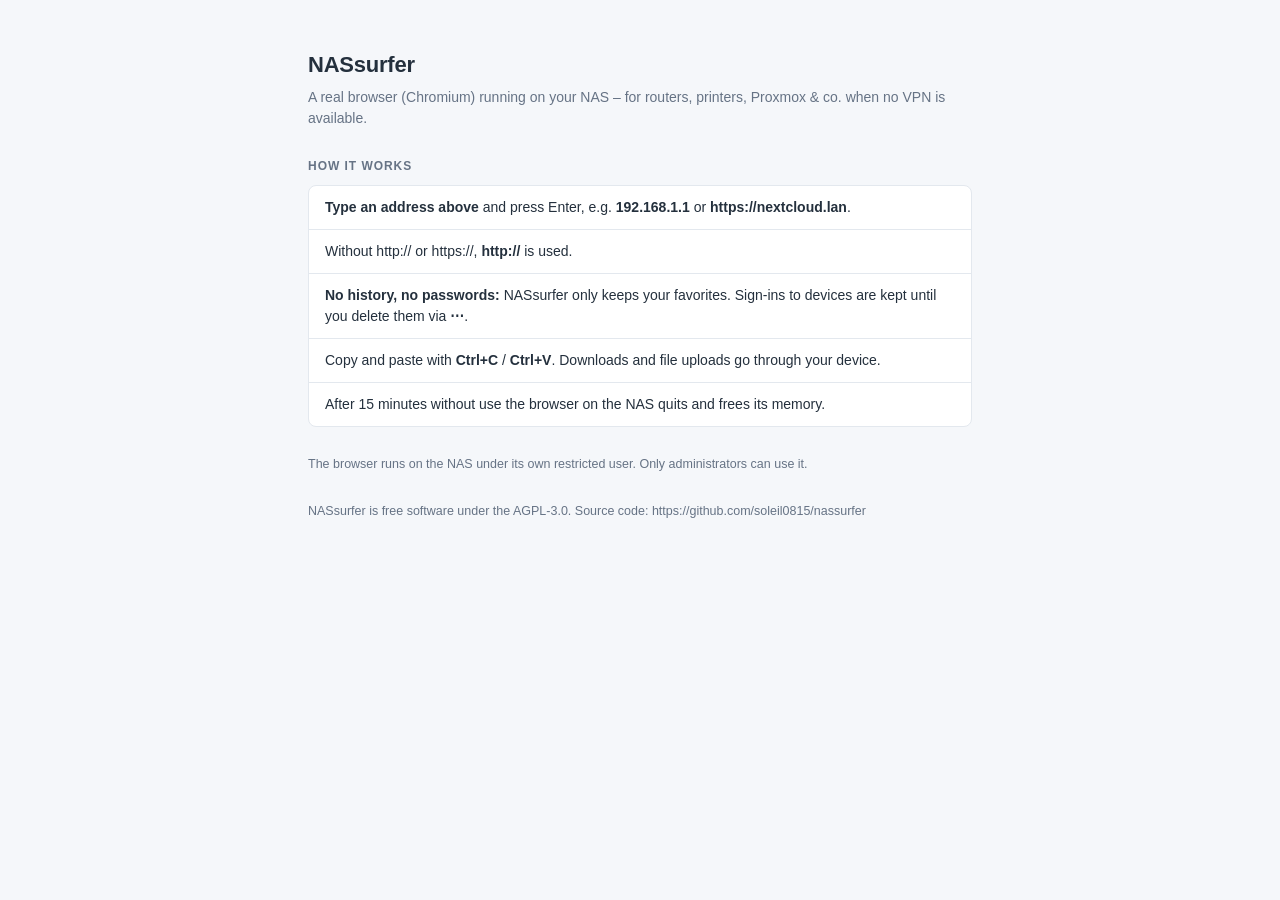
<file: package/ui/start.html>
<!doctype html>
<html lang="de">
<head>
<meta charset="utf-8">
<meta http-equiv="Content-Security-Policy" content="default-src 'none'; style-src 'unsafe-inline'; script-src 'unsafe-inline'; img-src data:">
<title>NASsurfer</title>
<style>
  :root { --ink:#24303d; --muted:#667385; --line:#e3e8ee; --accent:#1f6fd1; --bg:#f5f7fa; }
  * { box-sizing:border-box; }
  body { margin:0; font:14px/1.5 -apple-system,"Segoe UI",Roboto,"Helvetica Neue",sans-serif; color:var(--ink); background:var(--bg); }
  main { max-width:720px; margin:0 auto; padding:48px 28px; }
  h1 { font-size:22px; font-weight:600; margin:0 0 6px; letter-spacing:-.01em; }
  .lead { color:var(--muted); margin:0 0 28px; }
  h2 { font-size:12px; text-transform:uppercase; letter-spacing:.08em; color:var(--muted); margin:28px 0 10px; font-weight:600; }
  ul { list-style:none; margin:0; padding:0; background:#fff; border:1px solid var(--line); border-radius:8px; overflow:hidden; }
  li + li { border-top:1px solid var(--line); }
  button.link { all:unset; display:block; width:100%; padding:11px 16px; cursor:pointer; color:var(--accent); word-break:break-all; }
  button.link:hover, button.link:focus-visible { background:#eef4fc; outline:none; }
  .row { display:flex; align-items:center; }
  .row button.link { flex:1; }
  .row .t { color:var(--ink); font-weight:500; }
  .row .u { color:var(--muted); font-size:12px; margin-left:8px; }
  button.del { all:unset; cursor:pointer; padding:11px 14px; color:var(--muted); }
  button.del:hover, button.del:focus-visible { color:#c0392b; background:#fbeeee; }
  .tips li { padding:11px 16px; color:var(--ink); }
  .tips b { font-weight:600; }
  .note { margin-top:28px; font-size:12.5px; color:var(--muted); }
</style>
</head>
<body>
<main>
  <h1 id="h">NASsurfer</h1>
  <p class="lead" id="lead"></p>
  <section id="favBox" hidden>
    <h2 id="favH"></h2>
    <ul id="favs"></ul>
  </section>

  <h2 id="tipsH"></h2>
  <ul class="tips" id="tips"></ul>
  <p class="note" id="note"></p>
  <p class="note" id="src">NASsurfer · AGPL-3.0 · https://github.com/soleil0815/nassurfer</p>
</main>
<script>
(function () {
  function readData() {
    try { return JSON.parse(decodeURIComponent(location.hash.slice(1))) || {}; } catch (e) { return {}; }
  }
  var data = readData();
  var de = /^(ger|deu|de)/.test(String(data.lang || ""));
  var t = de ? {
    lead: "Ein echter Browser (Chromium), der auf deiner NAS läuft – für Router, Drucker, Proxmox & Co., wenn gerade kein VPN geht.",
    tips: "So geht's", fav: "Favoriten", del: "Aus Favoriten entfernen",
    tip: [
      "<b>Adresse oben eingeben</b> und Enter drücken, z. B. <b>192.168.1.1</b> oder <b>https://nextcloud.lan</b>.",
      "Ohne http:// oder https:// wird <b>http://</b> verwendet.",
      "<b>Kein Verlauf, keine Passwörter:</b> NASsurfer merkt sich nur deine Favoriten. Anmeldungen bei Geräten bleiben, bis du sie über <b>⋯</b> löschst.",
      "Kopieren und Einfügen mit <b>Strg+C</b> / <b>Strg+V</b>. Downloads und Datei-Uploads laufen über dein Gerät.",
      "Nach 15 Minuten ohne Nutzung beendet sich der Browser auf der NAS und gibt den Speicher frei."
    ],
    note: "Der Browser läuft auf der NAS unter einem eigenen, eingeschränkten Benutzer. Nur Administratoren können ihn verwenden.",
    src: "NASsurfer ist freie Software unter der AGPL-3.0. Quellcode: https://github.com/soleil0815/nassurfer"
  } : {
    lead: "A real browser (Chromium) running on your NAS – for routers, printers, Proxmox & co. when no VPN is available.",
    tips: "How it works", fav: "Favorites", del: "Remove from favorites",
    tip: [
      "<b>Type an address above</b> and press Enter, e.g. <b>192.168.1.1</b> or <b>https://nextcloud.lan</b>.",
      "Without http:// or https://, <b>http://</b> is used.",
      "<b>No history, no passwords:</b> NASsurfer only keeps your favorites. Sign-ins to devices are kept until you delete them via <b>⋯</b>.",
      "Copy and paste with <b>Ctrl+C</b> / <b>Ctrl+V</b>. Downloads and file uploads go through your device.",
      "After 15 minutes without use the browser on the NAS quits and frees its memory."
    ],
    note: "The browser runs on the NAS under its own restricted user. Only administrators can use it.",
    src: "NASsurfer is free software under the AGPL-3.0. Source code: https://github.com/soleil0815/nassurfer"
  };
  document.documentElement.lang = de ? "de" : "en";
  document.getElementById("lead").textContent = t.lead;
  document.getElementById("favH").textContent = t.fav;
  document.getElementById("tipsH").textContent = t.tips;
  document.getElementById("note").textContent = t.note;
  document.getElementById("src").textContent = t.src;
  var tips = document.getElementById("tips");
  t.tip.forEach(function (h) { var li = document.createElement("li"); li.innerHTML = h; tips.appendChild(li); });

  // Favoriten: das Fenster ändert nur den Teil nach '#',
  // deshalb bei jeder Änderung neu aufbauen.
  function renderLists() {
    data = readData();
    document.getElementById("favBox").hidden = true;
    document.getElementById("favs").textContent = "";
    var favs = Array.isArray(data.favs) ? data.favs.filter(function (f) { return f && typeof f.url === "string" && /^https?:\/\//i.test(f.url); }) : [];
    if (favs.length) {
      document.getElementById("favBox").hidden = false;
      var fl = document.getElementById("favs");
      favs.slice(0, 60).forEach(function (f) {
        var li = document.createElement("li"), row = document.createElement("div"), b = document.createElement("button"), x = document.createElement("button");
        row.className = "row";
        b.className = "link"; b.type = "button";
        var tt = document.createElement("span"); tt.className = "t"; tt.textContent = f.title || f.url;
        var uu = document.createElement("span"); uu.className = "u"; uu.textContent = f.url.replace(/^https?:\/\//, "");
        b.appendChild(tt); b.appendChild(uu);
        b.addEventListener("click", function () { parent.postMessage({ __bs: 1, type: "go", url: f.url }, "*"); });
        x.className = "del"; x.type = "button"; x.textContent = "✕"; x.title = t.del; x.setAttribute("aria-label", t.del);
        x.addEventListener("click", function () { parent.postMessage({ __bs: 1, type: "unfav", url: f.url }, "*"); });
        row.appendChild(b); row.appendChild(x); li.appendChild(row); fl.appendChild(li);
      });
    }
  }
  renderLists();
  window.addEventListener("hashchange", renderLists);
})();
</script>
</body>
</html>
</file>
